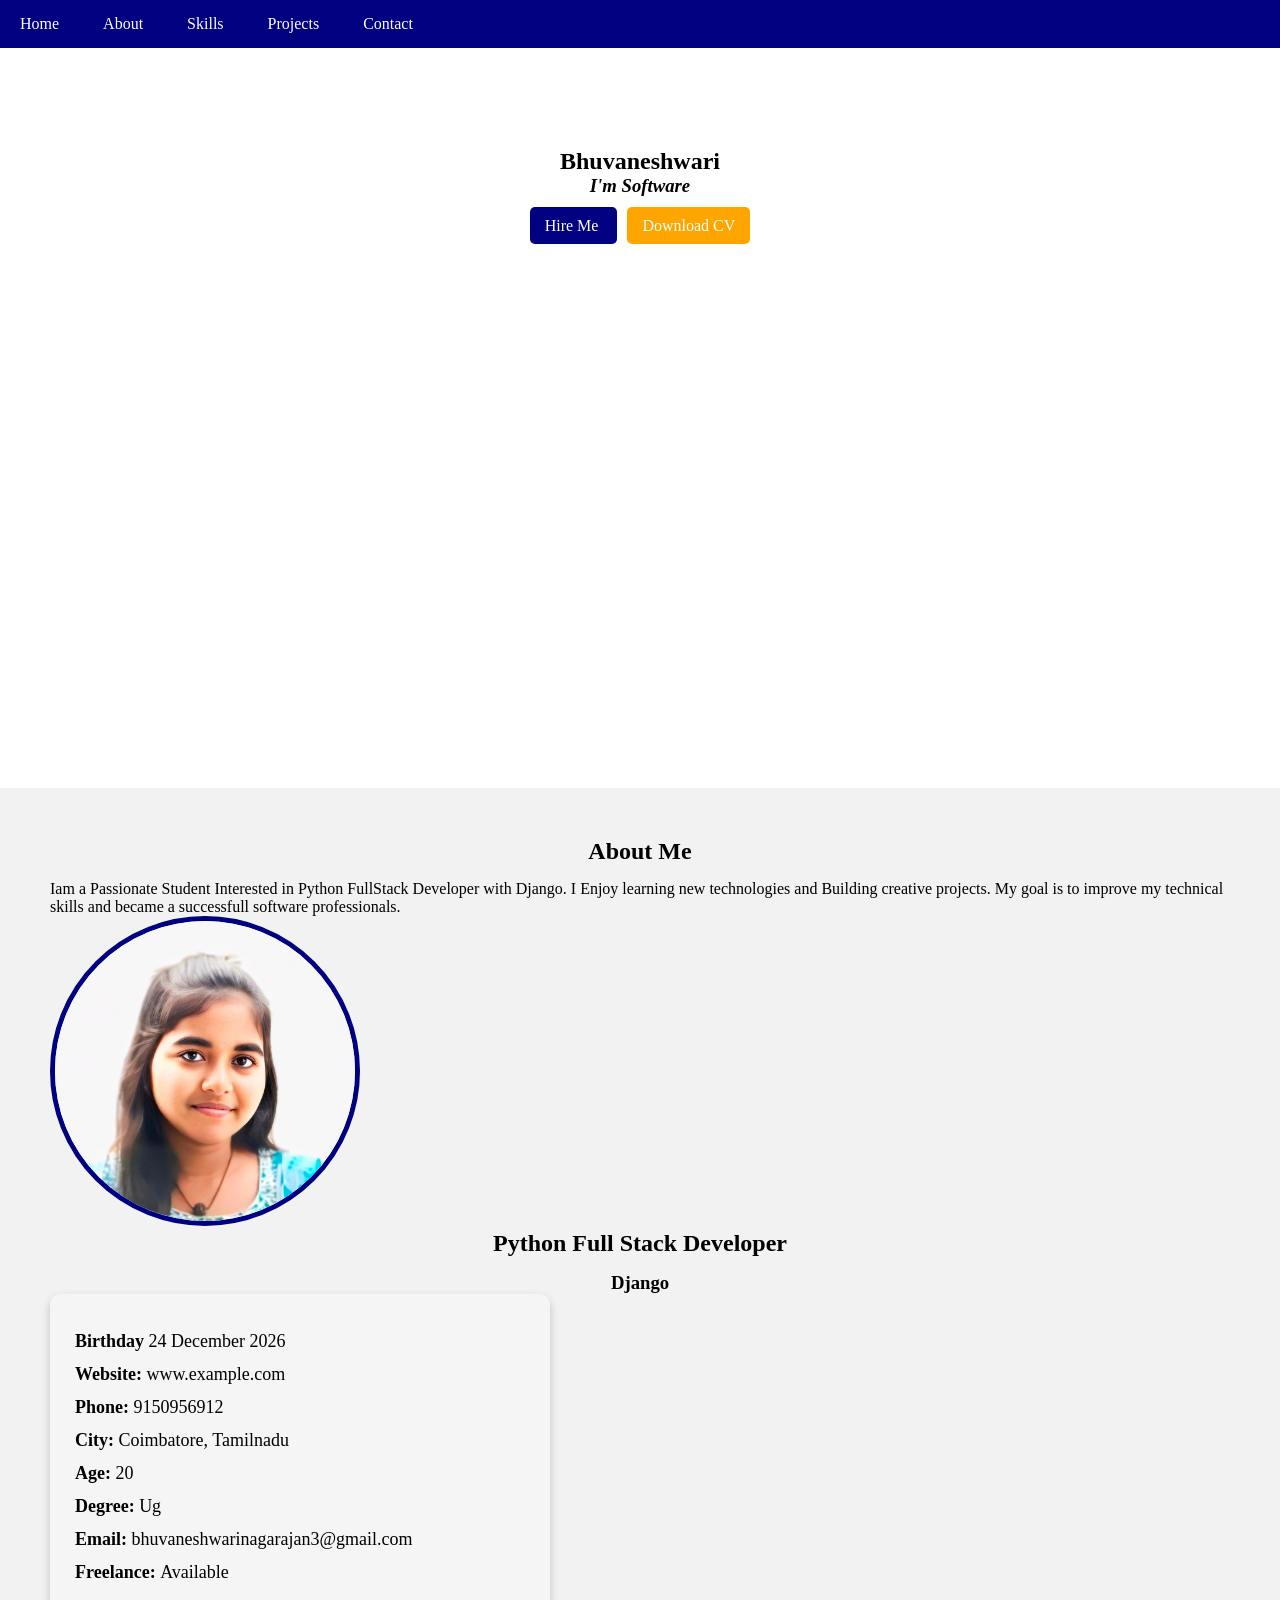
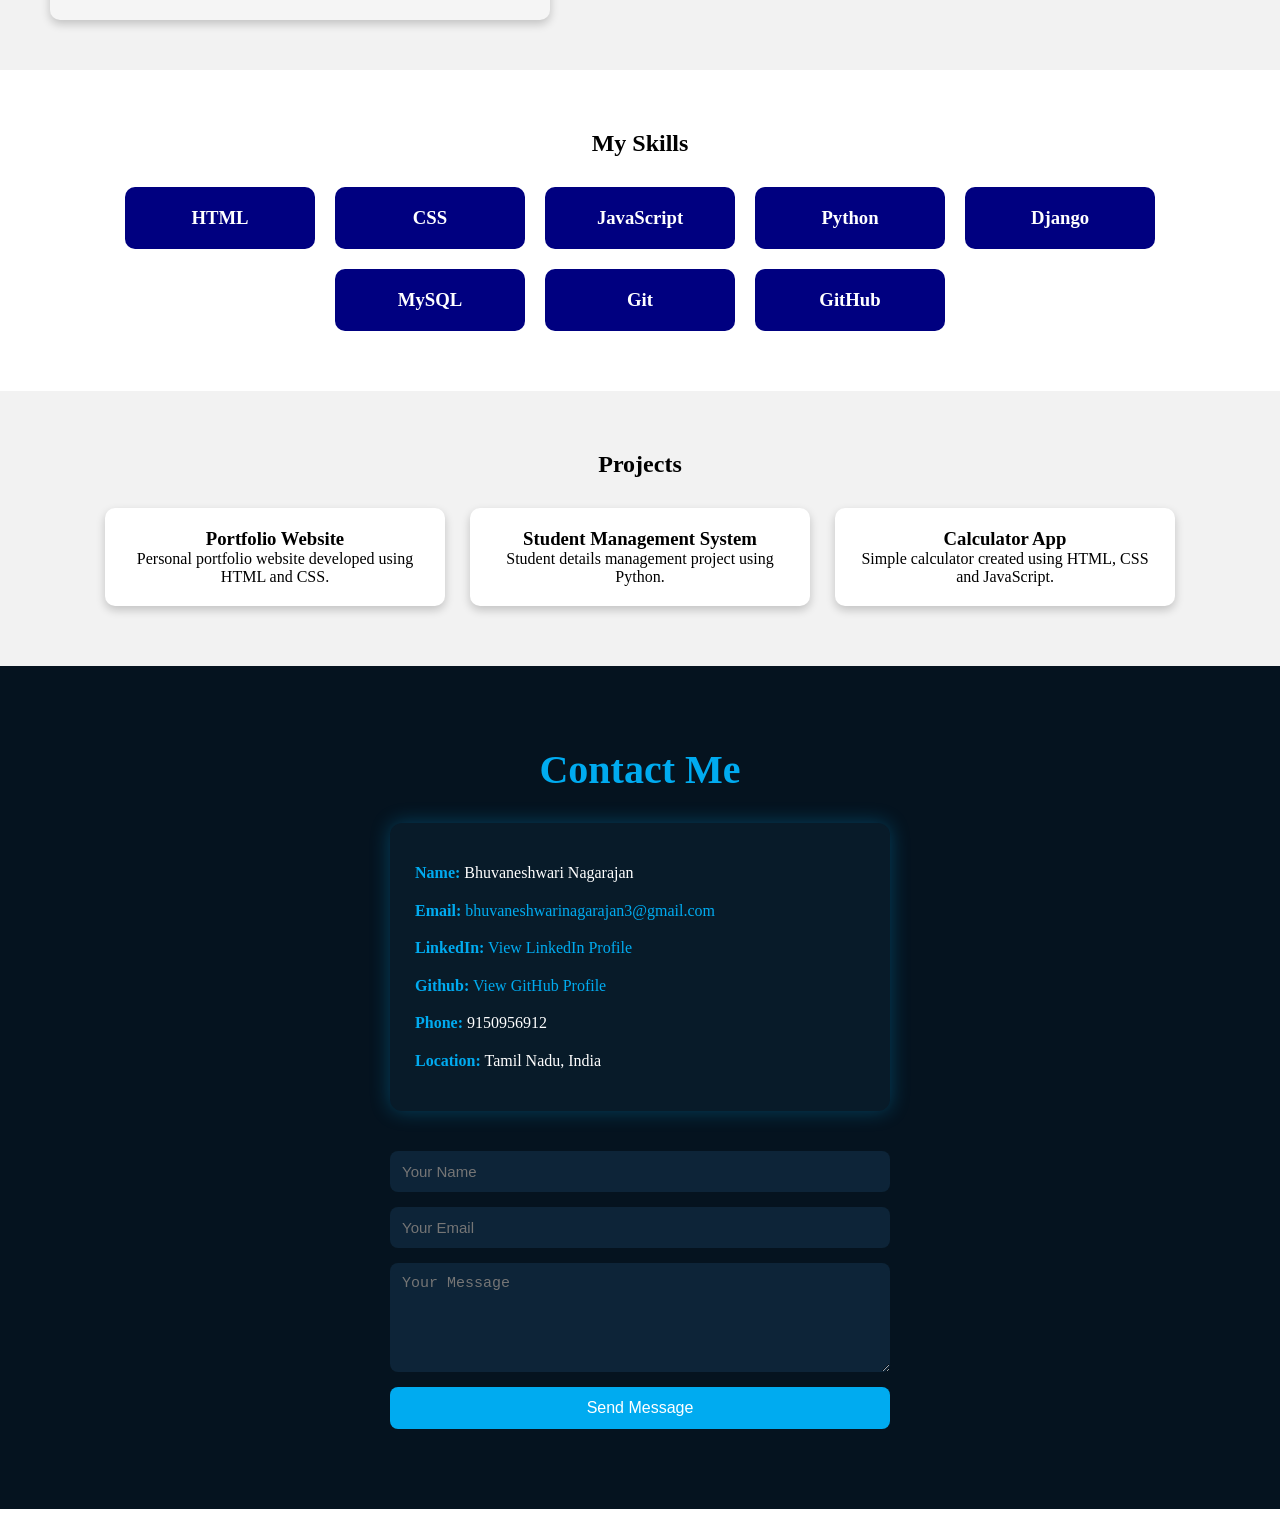
<file: index.html>
<!DOCTYPE html>
<html lang="en">
<head>
    <meta charset="UTF-8">
    <meta name="viewport" content="width=device-width, initial-scale=1.0">
    <title>Portfolio</title>
    <link href="sampleportfolio.css" rel="stylesheet">
    
</head>

<body>
    <div class="navbar">
        <a href="#home">Home</a>
        <a href="#about">About</a>
        <a href="#skills">Skills</a>
        <a href="#projects">Projects</a>
        <a href="#contacts">Contact</a>
    </div> 
    <section class="home">
        <h1><b>Bhuvaneshwari</b></h1>
        <h3><i>I'm 
            <span class="role">
            </span></i>
        </h3>
        <div style="margin-top:20px;">
        <a href="#contact" style="background:navy;color:white;padding:10px 15px;text-decoration:none;border-radius:5px;margin-right:10px;">
            Hire Me
        </a>

        <a href="Bhuvaneshwari_Resume.pdf" download style="background:orange;color:white;padding:10px 15px;text-decoration:none;border-radius:5px;">
            Download CV
        </a>
    </div>
    </section>
    <section class="about" id="about">
        <h2>About Me</h2>
        <p>
            Iam a Passionate Student Interested in Python FullStack Developer with Django. 
            I Enjoy learning new technologies and Building creative projects. 
            My goal is to improve my technical skills and became a successfull software professionals.

        </p>
        <img src="bhuvi-pic.jpeg" alt="Bhuvaneshwari" class="about-img">
        <h2> Python Full Stack Developer </h2>
        <h3 style="text-align:center;"> Django </h3>
        <div class="about-box">
            <p><strong>Birthday </strong>24 December 2026</p>
            <p><strong> Website: </strong>www.example.com</p>
            <p><strong> Phone: </strong> 9150956912</p>
            <p><strong>City: </strong>Coimbatore, Tamilnadu</p>
            <p><strong> Age: </strong>20</p>
            <p><strong>Degree: </strong>Ug</p>
            <p><strong>Email: </strong> bhuvaneshwarinagarajan3@gmail.com</p>
            <p><strong> Freelance: </strong> Available</p>
        </div>
    </section>

    <!-- SKILLS SECTION -->

<section class="skills" id="skills">
    <h2>My Skills</h2>

    <div class="skills-container">

        <div class="skill-box">
            <h3>HTML</h3>
        </div>

        <div class="skill-box">
            <h3>CSS</h3>
        </div>

        <div class="skill-box">
            <h3>JavaScript</h3>
        </div>

        <div class="skill-box">
            <h3>Python</h3>
        </div>

        <div class="skill-box">
            <h3>Django</h3>
        </div>

        <div class="skill-box">
            <h3>MySQL</h3>
        </div>

        <div class="skill-box">
            <h3>Git</h3>
        </div>

        <div class="skill-box">
            <h3>GitHub</h3>
        </div>

    </div>
</section>

<!-- PROJECTS SECTION -->

<section class="projects" id="projects">

    <h2>Projects</h2>

    <div class="project-container">

        <div class="project-card">
            <h3>Portfolio Website</h3>
            <p>
                Personal portfolio website developed using
                HTML and CSS.
            </p>
        </div>

        <div class="project-card">
            <h3>Student Management System</h3>
            <p>
                Student details management project using
                Python.
            </p>
        </div>

        <div class="project-card">
            <h3>Calculator App</h3>
            <p>
                Simple calculator created using
                HTML, CSS and JavaScript.
            </p>
        </div>

    </div>

</section>

<!-- CONTACT SECTION -->

<section class="contact" id="contact">

    <h2>Contact Me</h2>

    <div class="contact-box">

        <p><strong>Name:</strong> Bhuvaneshwari Nagarajan</p>

        <p><strong>Email:</strong> 
            <a href="mailto:bhuvaneshwarinagarajan3@gmail.com">
                bhuvaneshwarinagarajan3@gmail.com
            </a>
        </p>

        <p><strong>LinkedIn:</strong>
            <a href="https://www.linkedin.com/in/bhuvaneshwari-nagarajan-b4252531b" target="_blank">
                View LinkedIn Profile
            </a>
        </p>

        <p><strong>Github:</strong>
            <a href="https://github.com/bhuvaneshwari-nagarajan" target="_blank">
                View GitHub Profile
            </a>
        </p>
        <p><strong>Phone:</strong> 9150956912</p>
        <p><strong>Location:</strong> Tamil Nadu, India</p>

    </div>

    <form class="contact-form">

        <input type="text" placeholder="Your Name" required>

        <input type="email" placeholder="Your Email" required>

        <textarea rows="5" placeholder="Your Message" required></textarea>

        <button type="submit">Send Message</button>

    </form>

</section>
</body>
</html>
</file>
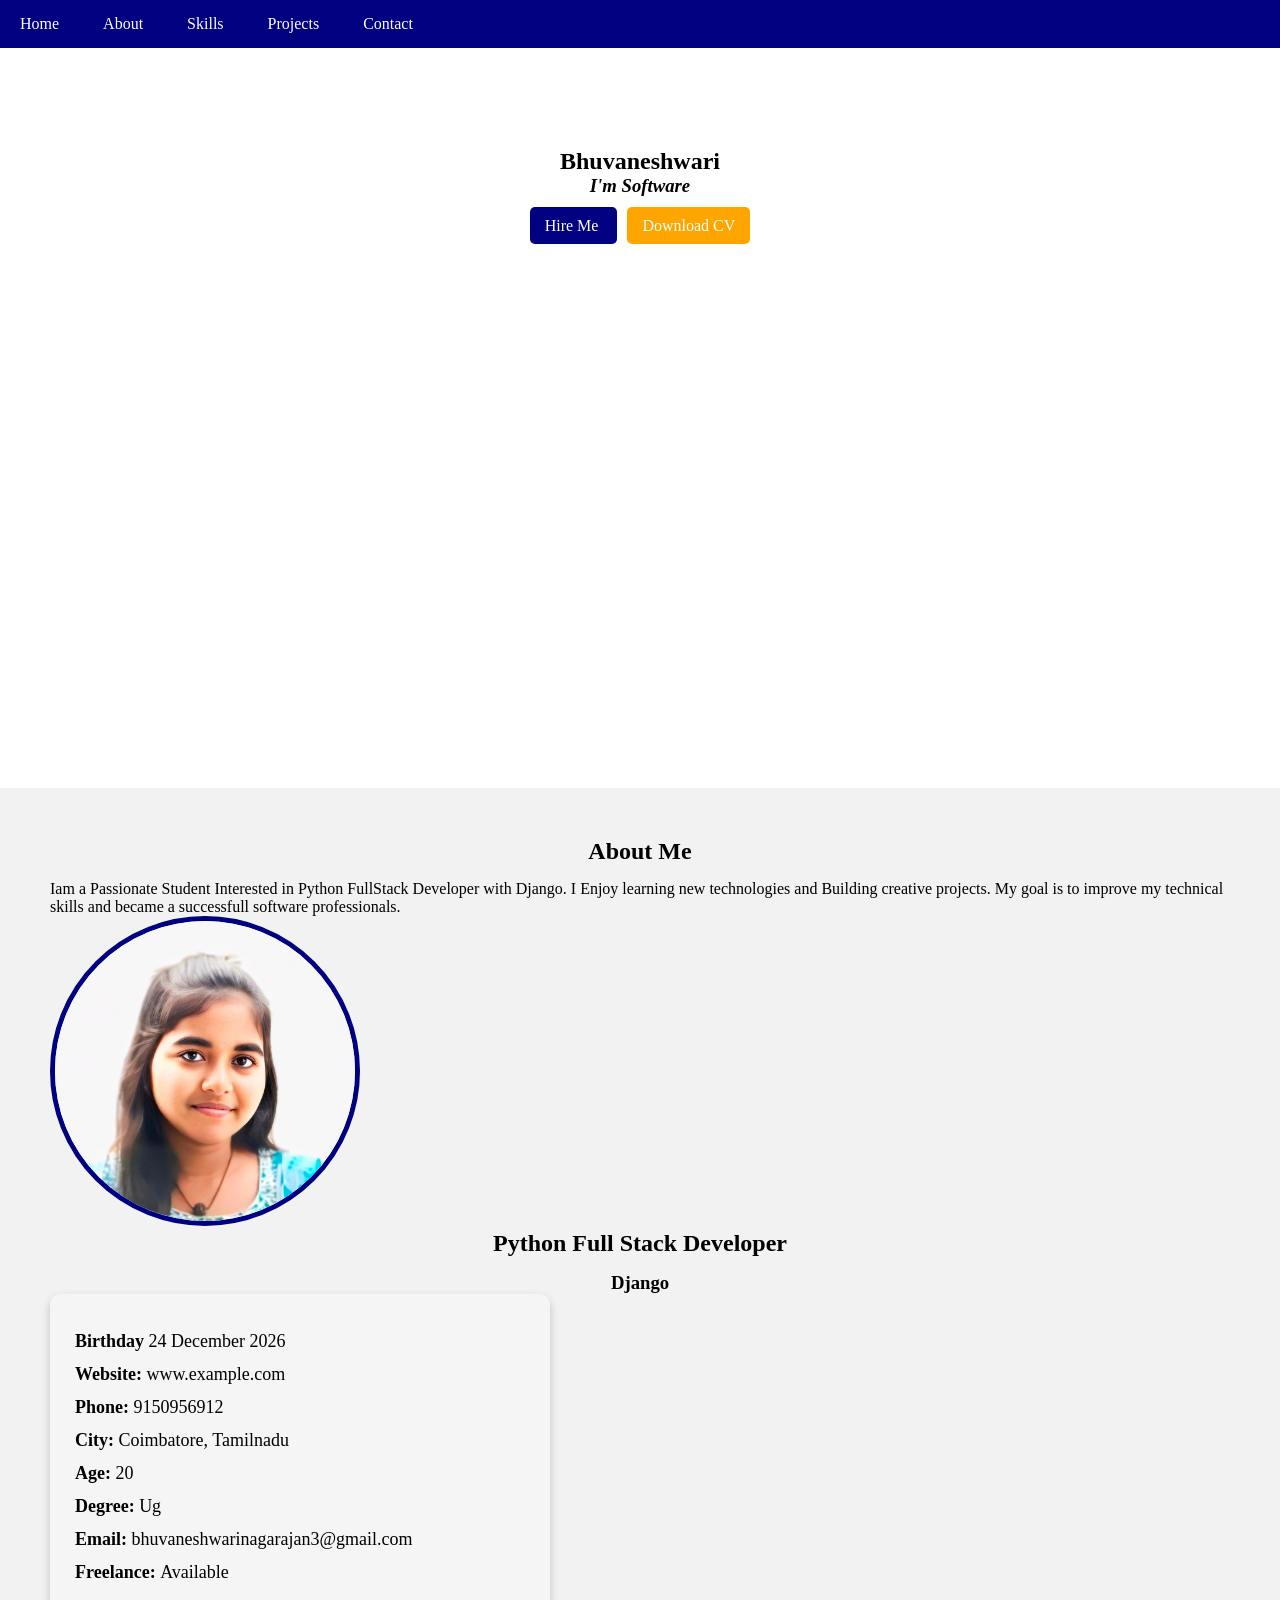
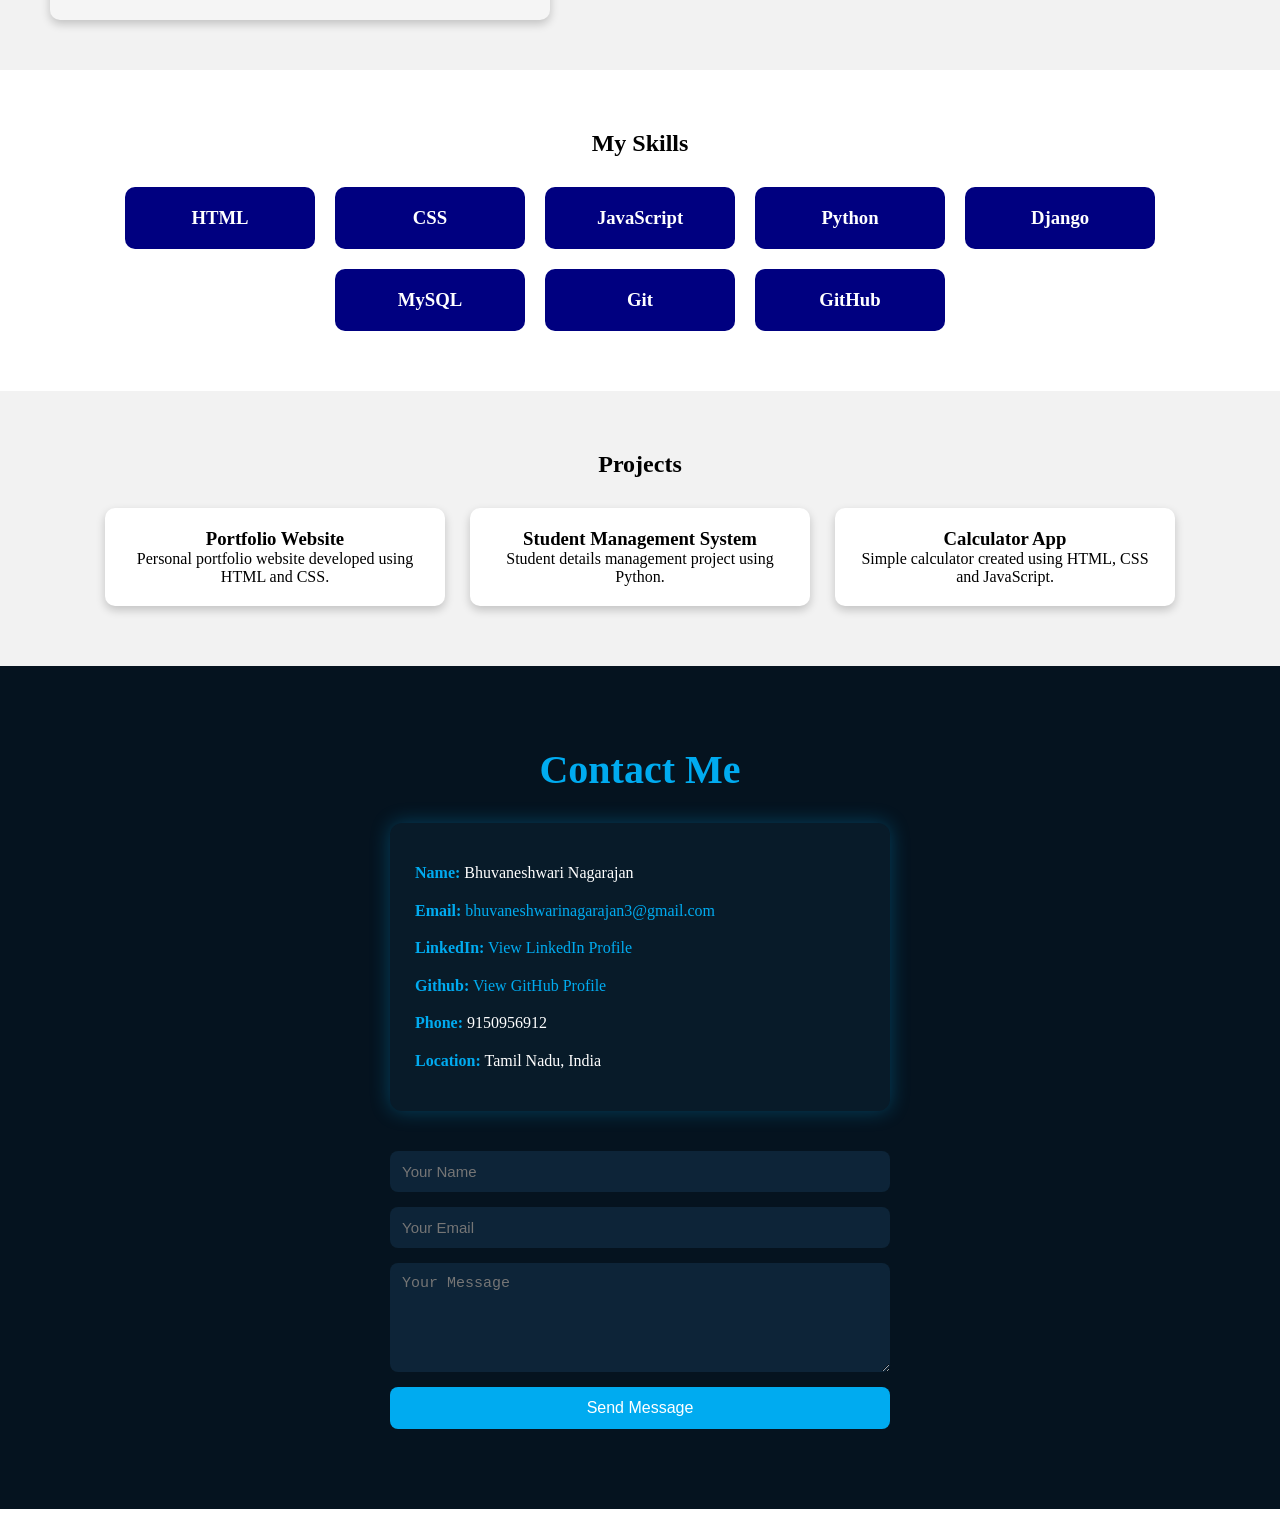
<file: testportfolio.html>
<!DOCTYPE html>
<html lang="en">
<head>
    <meta charset="UTF-8">
    <meta name="viewport" content="width=device-width, initial-scale=1.0">
    <title>Portfolio</title>
    <link href="sampleportfolio.css" rel="stylesheet">
    
</head>

<body>
    <div class="navbar">
        <a href="#home">Home</a>
        <a href="#about">About</a>
        <a href="#skills">Skills</a>
        <a href="#projects">Projects</a>
        <a href="#contacts">Contact</a>
    </div> 
    <section class="home">
        <h1><b>Bhuvaneshwari</b></h1>
        <h3><i>I'm 
            <span class="role">
            </span></i>
        </h3>
        <div style="margin-top:20px;">
        <a href="#contact" style="background:navy;color:white;padding:10px 15px;text-decoration:none;border-radius:5px;margin-right:10px;">
            Hire Me
        </a>

        <a href="Bhuvaneshwari_Resume.pdf" download style="background:orange;color:white;padding:10px 15px;text-decoration:none;border-radius:5px;">
            Download CV
        </a>
    </div>
    </section>
    <section class="about" id="about">
        <h2>About Me</h2>
        <p>
            Iam a Passionate Student Interested in Python FullStack Developer with Django. 
            I Enjoy learning new technologies and Building creative projects. 
            My goal is to improve my technical skills and became a successfull software professionals.

        </p>
        <img src="bhuvi-pic.jpeg" alt="Bhuvaneshwari" class="about-img">
        <h2> Python Full Stack Developer </h2>
        <h3 style="text-align:center;"> Django </h3>
        <div class="about-box">
            <p><strong>Birthday </strong>24 December 2026</p>
            <p><strong> Website: </strong>www.example.com</p>
            <p><strong> Phone: </strong> 9150956912</p>
            <p><strong>City: </strong>Coimbatore, Tamilnadu</p>
            <p><strong> Age: </strong>20</p>
            <p><strong>Degree: </strong>Ug</p>
            <p><strong>Email: </strong> bhuvaneshwarinagarajan3@gmail.com</p>
            <p><strong> Freelance: </strong> Available</p>
        </div>
    </section>

    <!-- SKILLS SECTION -->

<section class="skills" id="skills">
    <h2>My Skills</h2>

    <div class="skills-container">

        <div class="skill-box">
            <h3>HTML</h3>
        </div>

        <div class="skill-box">
            <h3>CSS</h3>
        </div>

        <div class="skill-box">
            <h3>JavaScript</h3>
        </div>

        <div class="skill-box">
            <h3>Python</h3>
        </div>

        <div class="skill-box">
            <h3>Django</h3>
        </div>

        <div class="skill-box">
            <h3>MySQL</h3>
        </div>

        <div class="skill-box">
            <h3>Git</h3>
        </div>

        <div class="skill-box">
            <h3>GitHub</h3>
        </div>

    </div>
</section>

<!-- PROJECTS SECTION -->

<section class="projects" id="projects">

    <h2>Projects</h2>

    <div class="project-container">

        <div class="project-card">
            <h3>Portfolio Website</h3>
            <p>
                Personal portfolio website developed using
                HTML and CSS.
            </p>
        </div>

        <div class="project-card">
            <h3>Student Management System</h3>
            <p>
                Student details management project using
                Python.
            </p>
        </div>

        <div class="project-card">
            <h3>Calculator App</h3>
            <p>
                Simple calculator created using
                HTML, CSS and JavaScript.
            </p>
        </div>

    </div>

</section>

<!-- CONTACT SECTION -->

<section class="contact" id="contact">

    <h2>Contact Me</h2>

    <div class="contact-box">

        <p><strong>Name:</strong> Bhuvaneshwari Nagarajan</p>

        <p><strong>Email:</strong> 
            <a href="mailto:bhuvaneshwarinagarajan3@gmail.com">
                bhuvaneshwarinagarajan3@gmail.com
            </a>
        </p>

        <p><strong>LinkedIn:</strong>
            <a href="https://www.linkedin.com/in/bhuvaneshwari-nagarajan-b4252531b" target="_blank">
                View LinkedIn Profile
            </a>
        </p>

        <p><strong>Github:</strong>
            <a href="https://github.com/bhuvaneshwari-nagarajan" target="_blank">
                View GitHub Profile
            </a>
        </p>
        <p><strong>Phone:</strong> 9150956912</p>
        <p><strong>Location:</strong> Tamil Nadu, India</p>

    </div>

    <form class="contact-form">

        <input type="text" placeholder="Your Name" required>

        <input type="email" placeholder="Your Email" required>

        <textarea rows="5" placeholder="Your Message" required></textarea>

        <button type="submit">Send Message</button>

    </form>

</section>
</body>
</html>
</file>
<file: sampleportfolio.css>
*{
     margin:0;
     padding:0;
        }
        .navbar{
            background-color: navy;
            position: sticky;
            top:0;
        }
        .navbar a{
            display:inline-block;
            color: white;
            text-decoration: none;
            padding: 15px 20px;
        }
        .navbar a:hover{
            background-color: orange;
        }
        .home{
            text-align: center;
            padding: 100px 20px;
            height: 60vh;
            background-image:url("https://static.vecteezy.com/system/resources/thumbnails/032/485/908/small_2x/background-illustration-with-light-and-shadow-for-products-free-photo.jpg") ;
            background-size: cover;
            background-position: center;
            background-repeat: no-repeat;
        }
        .about{
            padding: 50px;
            background-color: #f2f2f2;
        }
        .about h2{
            text-align: center;
            margin-bottom: 15px;
        }
        .about-img{
            position: relative;
            width: 300px;
            height: 300px;
            border-radius: 50%;
            border: 5px solid navy;
            object-fit: cover;
        }
        .about-img::after{
            content:"";
            position:absolute;
            width:320px;
            height:320px;
            border-radius:50%;
            border:2px solid #00abf0;
            top:-10px;
            left:-10px;
            animation: pulse 2s infinite;
        }
        @keyframes pulse{
        0%{
            transform:scale(1);
            opacity:1;
        }
        100%{
            transform:scale(1.2);
            opacity:0;
        }
        }
        .about-box{
            text-align: left;
            padding: 25px;
            border-radius: 10px;
            background: #f5f5f5;
            box-shadow: 0 4px 10px rgba(0,0,0,0.2);
            max-width:450px;
        }
        .about-box p{
            font-size:18px;
            margin:12px 0;
        }
        .role::after{
            content:"Software";
            animation: textchange 4s infinite;
        }
        @keyframes textchange{
            0%,49%{
                content:"Software";
            }
            50%,100%{
                content:"Developer";
            }
        }
        .skills{
    padding:60px;
    text-align:center;
}

.skills-container{
    display:flex;
    flex-wrap:wrap;
    justify-content:center;
    gap:20px;
    margin-top:30px;
}

.skill-box{
    background:navy;
    color:white;
    padding:20px;
    width:150px;
    border-radius:10px;
}

.projects{
    padding:60px;
    background:#f2f2f2;
    text-align:center;
}

.project-container{
    display:flex;
    flex-wrap:wrap;
    justify-content:center;
    gap:25px;
    margin-top:30px;
}

.project-card{
    width:300px;
    background:white;
    padding:20px;
    border-radius:10px;
    box-shadow:0px 4px 10px rgba(0,0,0,0.2);
}

.contact{
    padding:80px 10%;
    text-align:center;
    background:#05131f;
    color:white;
}

.contact h2{
    font-size:40px;
    color:#00abf0;
    margin-bottom:30px;
}

.contact-box{
    margin:20px auto;
    width:450px;
    max-width:90%;
    background:#081b29;
    padding:25px;
    border-radius:12px;
    box-shadow:0 0 20px rgba(0,171,240,0.3);
    text-align:left;
}

.contact-box p{
    margin:12px 0;
    font-size:16px;
    line-height:1.6;
}

.contact-box strong{
    color:#00abf0;
}

.contact-box a{
    color:#00abf0;
    text-decoration:none;
    word-break:break-word;
}

.contact-box a:hover{
    text-decoration:underline;
}

.contact-form{
    display:flex;
    flex-direction:column;
    width:500px;
    max-width:90%;
    margin:40px auto 0;
    gap:15px;
}

.contact-form input,
.contact-form textarea{
    padding:12px;
    border:none;
    outline:none;
    border-radius:8px;
    background:#0d2438;
    color:white;
    font-size:15px;
}

.contact-form input:focus,
.contact-form textarea:focus{
    border:1px solid #00abf0;
}

.contact-form button{
    padding:12px;
    background:#00abf0;
    color:white;
    border:none;
    border-radius:8px;
    cursor:pointer;
    font-size:16px;
    transition:0.3s;
}

.contact-form button:hover{
    background:#0077aa;
    transform:translateY(-3px);
}

@media(max-width:768px){
    .contact{
        padding:60px 5%;
    }

    .contact h2{
        font-size:32px;
    }

    .contact-box{
        padding:18px;
    }
}
</file>
